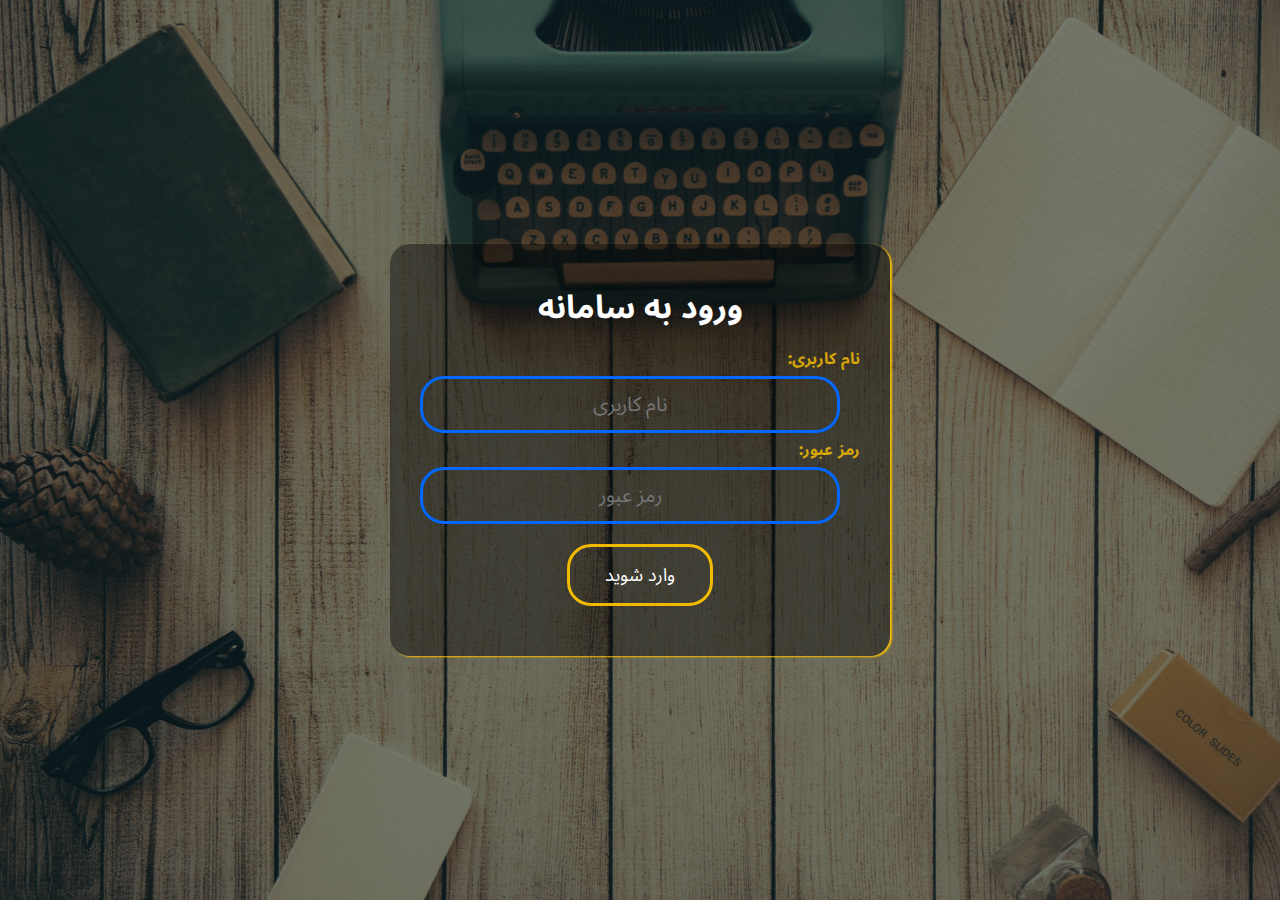
<file: index.html>
<!DOCTYPE html>
<html lang="en">
<head>
    <meta charset="UTF-8">
    <meta http-equiv="X-UA-Compatible" content="IE=edge">
    <meta name="viewport" content="width=device-width, initial-scale=1.0">
    <title>Login Form Validation</title>
    <link rel="stylesheet" href="style.css">
    <link rel="stylesheet" href="https://cdnjs.cloudflare.com/ajax/libs/font-awesome/6.1.2/css/all.min.css" integrity="sha512-1sCRPdkRXhBV2PBLUdRb4tMg1w2YPf37qatUFeS7zlBy7jJI8Lf4VHwWfZZfpXtYSLy85pkm9GaYVYMfw5BC1A==" crossorigin="anonymous" referrerpolicy="no-referrer" />
</head>
<body>
    <div class="wrapper">
        <form class="box" action="" onsubmit="WriteToFile(this)">
            <h1>ورود به سامانه</h1>
            <!-- User Input -->
            <div class="username">
                <label for="usn">:نام کاربری</label>
                <input type="text" placeholder="نام کاربری" id="username" onkeyup="usernameValidation(this)">
                <i class="far fa-envelope"></i>
            </div>
            <div class="password">
                <label for="pass">:رمز عبور</label>
                <input type="password" placeholder="رمز عبور"
                 id="password" onkeyup="passwordValidation(this)">
                 <i class="fas fa-lock-open"></i>
            </div>
            
            <button id="btn" type="submit" onclick="validate()">وارد شوید</button>
           

        </form>
    </div>
    <script src="app.js"></script>  
</body>
</html>
</file>
<file: style.css>
@import url('https://fonts.googleapis.com/css2?family=Montserrat:wght@300;400;700&family=Noto+Sans+Arabic:wght@300;400;700&family=Vibes&display=swap');
*{
    margin: 0;
    padding: 0;
    box-sizing: border-box;
}

body{
    font-family: "Montserrat","Noto Sans Arabic","Vibes";

    background-image:linear-gradient(rgba(0,0,0,0.5), rgba(0,0,0,0.5)), url("login.jpg");
    background-size: cover;
    background-position: center;
    text-align: right;
}
.box{
    border-radius: 20px;
    width: 500px;
    padding: 30px;
   
    background-color: rgba(0,0,0,0.4);
    box-shadow :  2px 1px 2px #ffc400ef;
    display:flex;
    flex-direction:column;
}
.box h1{
    color: white;
    text-transform: uppercase;
    font-weight: 700;
    align-self: center;
}

.username,
.password{
    position: relative;
    
}
label{
    font-weight: 700;
    color: #ffc400ca;
}

.fa-envelope, .fa-lock-open{
    position: absolute;
    left: 25px;
    top: 55px;
    color: white;

}
::placeholder{
    font-family:"Montserrat","Noto Sans Arabic","Vibes";
}

button{
    font-family:"Montserrat","Noto Sans Arabic","Vibes";
}

.box input[type="text"],
.box input[type="password"]{
    font-size: 20px;
    font-weight: 400;
    border: 0;
    background: none;
    display: block;
    /* margin: 20px auto; */
    text-align: center;
    border: 3px solid #0367fd;
    padding: 14px 10px;
    width: 420px;
    outline: none;
    color: white;
    border-radius: 24px;
    transition: all .2s ease-in;

}

.box input[type="text"]:focus,
.box input[type="password"]:focus{
    width: 440px;
    border-color: #ffc400ef;
}

.wrapper{
    display: flex;
    height: 100vh;
    align-items: center;
    justify-content: center;
}

#btn{
    border: 0;
    background: none;
    border: 3px solid #ffc400ec;
    display: block;
    margin: 20px auto;
    text-align: center;
    padding: 9px 35px;
    font-size: 18px;
    color: white;
    transition: all .2s ease-in-out;
    cursor: pointer;
    border-radius: 24px;

}

#btn:hover{
    background-color: #ffc400ca;
}
</file>
